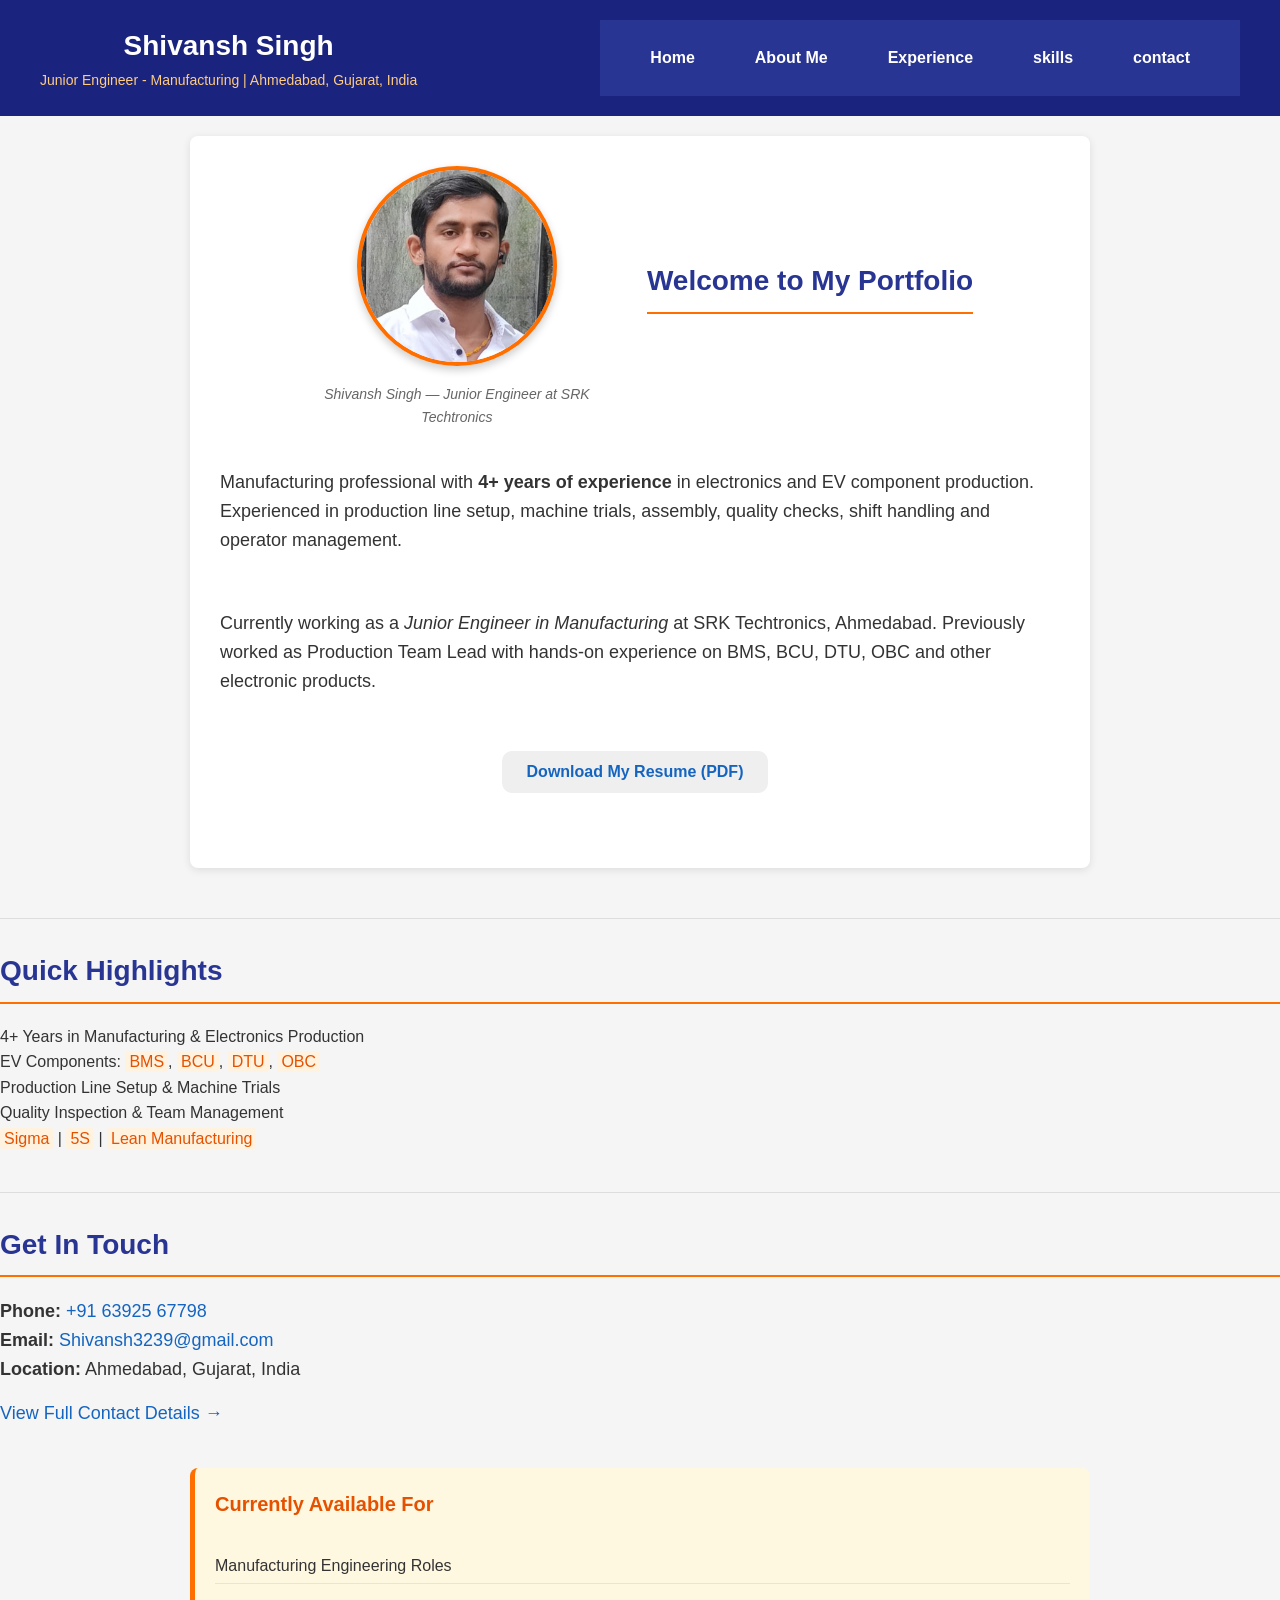
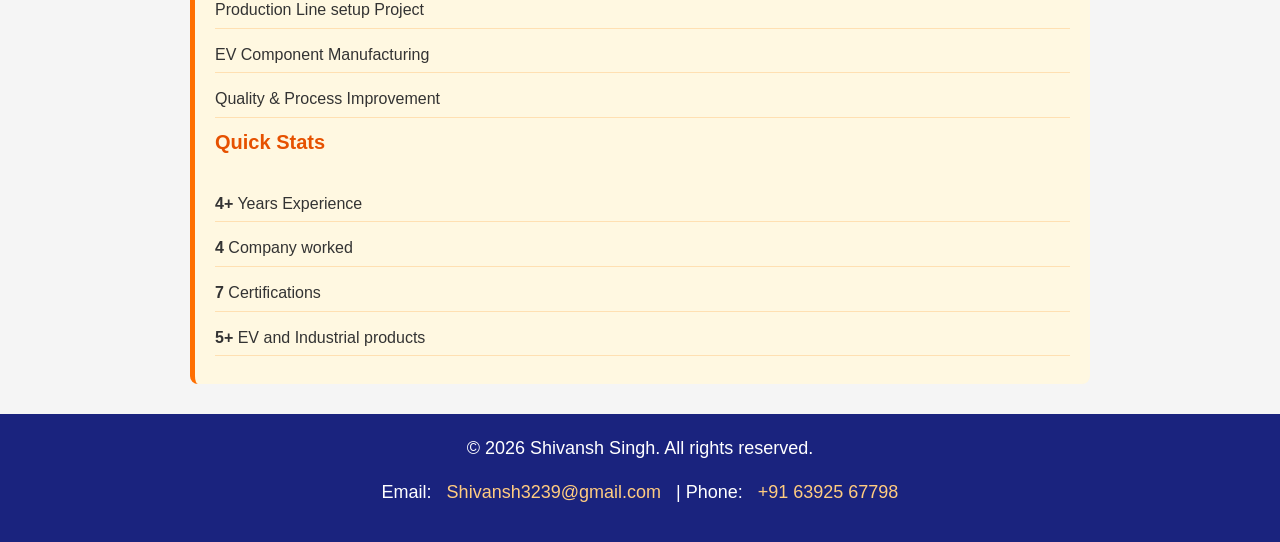
<file: index.html>
<!DOCTYPE html>
<html lang="en">
<head>
    <meta charset="UTF-8">
    <meta name="viewport" content="width=device-width, initial-scale=1.0">
    <meta name="description" content="Portfolio of Shivansh Singh - Junior Engineer in Manufacturing with 4+ years of experience in EV electronics, BMS, BCU, DTU, OBC production, based in Ahmedabad, Gujarat.">
    <meta name="keyword" content="Shivansh Singh, Manufacturing Engineer, EV Component, BMS, BCU, DTU, OBC, Ahmedabad, Six Sigma, 5S">
    <meta name="author" content="Shivansh Singh">
    <link href="https://fonts.googleapis.com/css2?family=Roboto:wght@400;700&display=swap" rel="stylesheet">
    <link rel="stylesheet" href="style.css">
    <title>Shivansh Singh | Manufacturing Junior Portfolio</title>
</head>
<body>

    <!-- ==================== HEADER ==================== -->
    <header>
        <div class="logo">
        <h1>Shivansh Singh</h1>
        <p>Junior Engineer - Manufacturing | Ahmedabad, Gujarat, India</p>
        </div>
   

    <!-- ==================== NAVIGATION ==================== -->
    <nav>
        <ul>
            <li><a href="index.html">Home</a></li>
			<li><a href="about.html">About Me</a></li>
			<li><a href="experience.html">Experience</a></li>
			<li><a href="skills.html">skills</a></li>
			<li><a href="contact.html">contact</a></li>
        </ul>
    </nav>
     </header>

    <!-- ==================== MAIN CONTENT ==================== -->
    
    <div class="layout-container">
    <main>
        
        <!-- ===== HERO SECTION ===== -->
        <section class="hero">
            <figure>
                <img src="Images/shivansh.jpg" alt="Shivansh Singh" width="100" height="100">
                <figcaption>Shivansh Singh — Junior Engineer at SRK Techtronics</figcaption>
                <div class="hero-text">
            </figure>
            
            <h2>Welcome to My Portfolio</h2>
            <p>
                Manufacturing professional with <strong>4+ years of experience</strong> in electronics 
                and EV component production. Experienced in production line setup, machine trials, 
                assembly, quality checks, shift handling and operator management.
            </p>
            <p>
                Currently working as a <em>Junior Engineer in Manufacturing</em> at SRK Techtronics, 
                Ahmedabad. Previously worked as Production Team Lead with hands-on experience on 
                BMS, BCU, DTU, OBC and other electronic products.
            </p>
            
            <p>
                <button><a href="Resume/Shivansh_Singh_Resume.pdf" download>Download My Resume (PDF)</a></button>
            </p>
            </div>
        </section>

        <hr>

        <!-- ===== QUICK HIGHLIGHTS ===== -->
        <section class="hero1">
            <h2>Quick Highlights</h2>
            <ul>
                <li><merk>4+ Years</merk> in Manufacturing & Electronics Production</li>
                <li>EV Components: <mark>BMS</mark>, <mark>BCU</mark>, <mark>DTU</mark>, <mark>OBC</mark></li>
                <li>Production Line Setup & Machine Trials</li>
                <li>Quality Inspection & Team Management</li>
                <li><mark> Sigma</mark> | <mark>5S</mark> | <mark>Lean Manufacturing</mark></li>
            </ul>
        </section>

        <hr>

        <!-- ===== CONTACT PREVIEW ===== -->
        <section>
            <h2>Get In Touch</h2>
            <p>
                <strong>Phone:</strong> <a href="tel:+916392567798">+91 63925 67798</a><br>
                <strong>Email:</strong> <a href="mailto:Shivansh3239@gmail.com">Shivansh3239@gmail.com</a><br>
                <strong>Location:</strong> Ahmedabad, Gujarat, India
            </p>
            <p>
                <a href="contact.html">View Full Contact Details →</a>
            </p>
        </section>

    </main>

    <!-----------Aside: Sidebar Content--------------->

    <aside>
        <h2>Currently Available For</h2>
            <ul>
                <li>Manufacturing Engineering Roles</li>
                <li>Production Line setup Project</li>
                <li>EV Component Manufacturing</li>
                <li>Quality & Process Improvement</li>
            </ul>

        <h2>Quick Stats</h2>

            <ul>
                <li><strong>4+</strong> Years Experience</li>
                <li><strong>4</strong> Company worked</li>
                <li><strong>7</strong> Certifications</li>
                <li><strong>5+</strong> EV and Industrial products</li>
            </ul>
    </aside>
</div>

    <!-- ==================== FOOTER ==================== -->
    <footer>
        <p>&copy; 2026 Shivansh Singh. All rights reserved.</p>
        <p>
            Email: <a href="mailto:Shivansh3239@gmail.com">Shivansh3239@gmail.com</a> | 
            Phone: <a href="tel:+916392567798">+91 63925 67798</a>
        </p>
    </footer>
    <script src="script.js"></script>
</body>
</html>
</file>
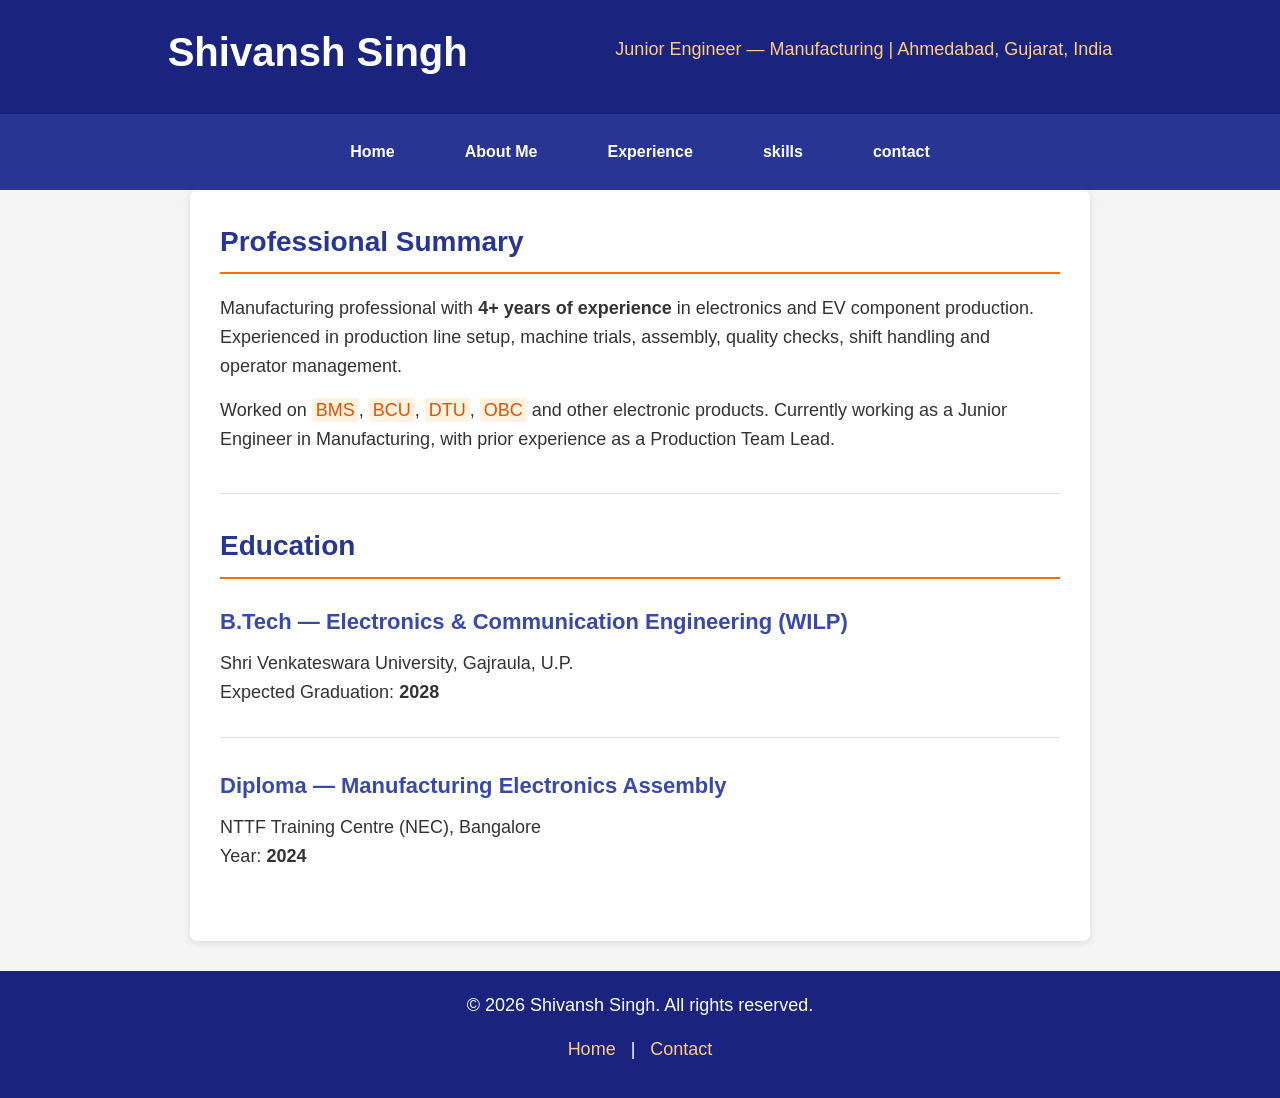
<file: about.html>
<!DOCTYPE html>
<html lang="en">
<head>
    <meta charset="UTF-8">
    <meta name="viewport" content="width=device-width, initial-scale=1.0">
    <meta name="description" content="About Shivansh Singh - Junior Engineer in Manufacturing. Education: B.Tech ECE, Diploma in Manufacturing Electronics Assembly. 4+ years experience.">
    <meta name="keywords" content="Shivansh Singh, About, B.Tech, NTTF, Manufacturing Electronics, Ahmedabad">
    <meta name="author" content="Shivansh Singh">
    <link rel="stylesheet" href="style.css">
    <title>About Me - Shivansh Singh</title>
</head>
<body>

    <header>
        <h1>Shivansh Singh</h1>
        <p>Junior Engineer — Manufacturing | Ahmedabad, Gujarat, India</p>
    </header>

    <nav>
        <ul>
            <li><a href="index.html">Home</a></li>
			<li><a href="about.html">About Me</a></li>
			<li><a href="experience.html">Experience</a></li>
			<li><a href="skills.html">skills</a></li>
			<li><a href="contact.html">contact</a></li>
        </ul>
    </nav>

    <main>
        <section>
            <h2>Professional Summary</h2>
            <p>
                Manufacturing professional with <strong>4+ years of experience</strong> in electronics and 
                EV component production. Experienced in production line setup, machine trials, 
                assembly, quality checks, shift handling and operator management.
            </p>
            <p>
                Worked on <mark>BMS</mark>, <mark>BCU</mark>, <mark>DTU</mark>, <mark>OBC</mark> and other electronic products. Currently working 
                as a Junior Engineer in Manufacturing, with prior experience as a Production Team Lead.
            </p>
        </section>

        <hr>

        <section>
            <h2>Education</h2>
            
            <h3>B.Tech — Electronics & Communication Engineering (WILP)</h3>
            <p>
                Shri Venkateswara University, Gajraula, U.P.<br>
                Expected Graduation: <strong><time datetime="2028">2028</time></strong>
            </p>

            <hr>

            <h3>Diploma — Manufacturing Electronics Assembly</h3>
            <p>
                NTTF Training Centre (NEC), Bangalore<br>
                Year: <strong><time datetime="2024">2024</time></strong>
            </p>
        </section>
    </main>

    <footer>
        <p>&copy; 2026 Shivansh Singh. All rights reserved.</p>
        <p>
            <a href="index.html">Home</a> | 
            <a href="contact.html">Contact</a>
        </p>
    </footer>

</body>
</html>
</file>
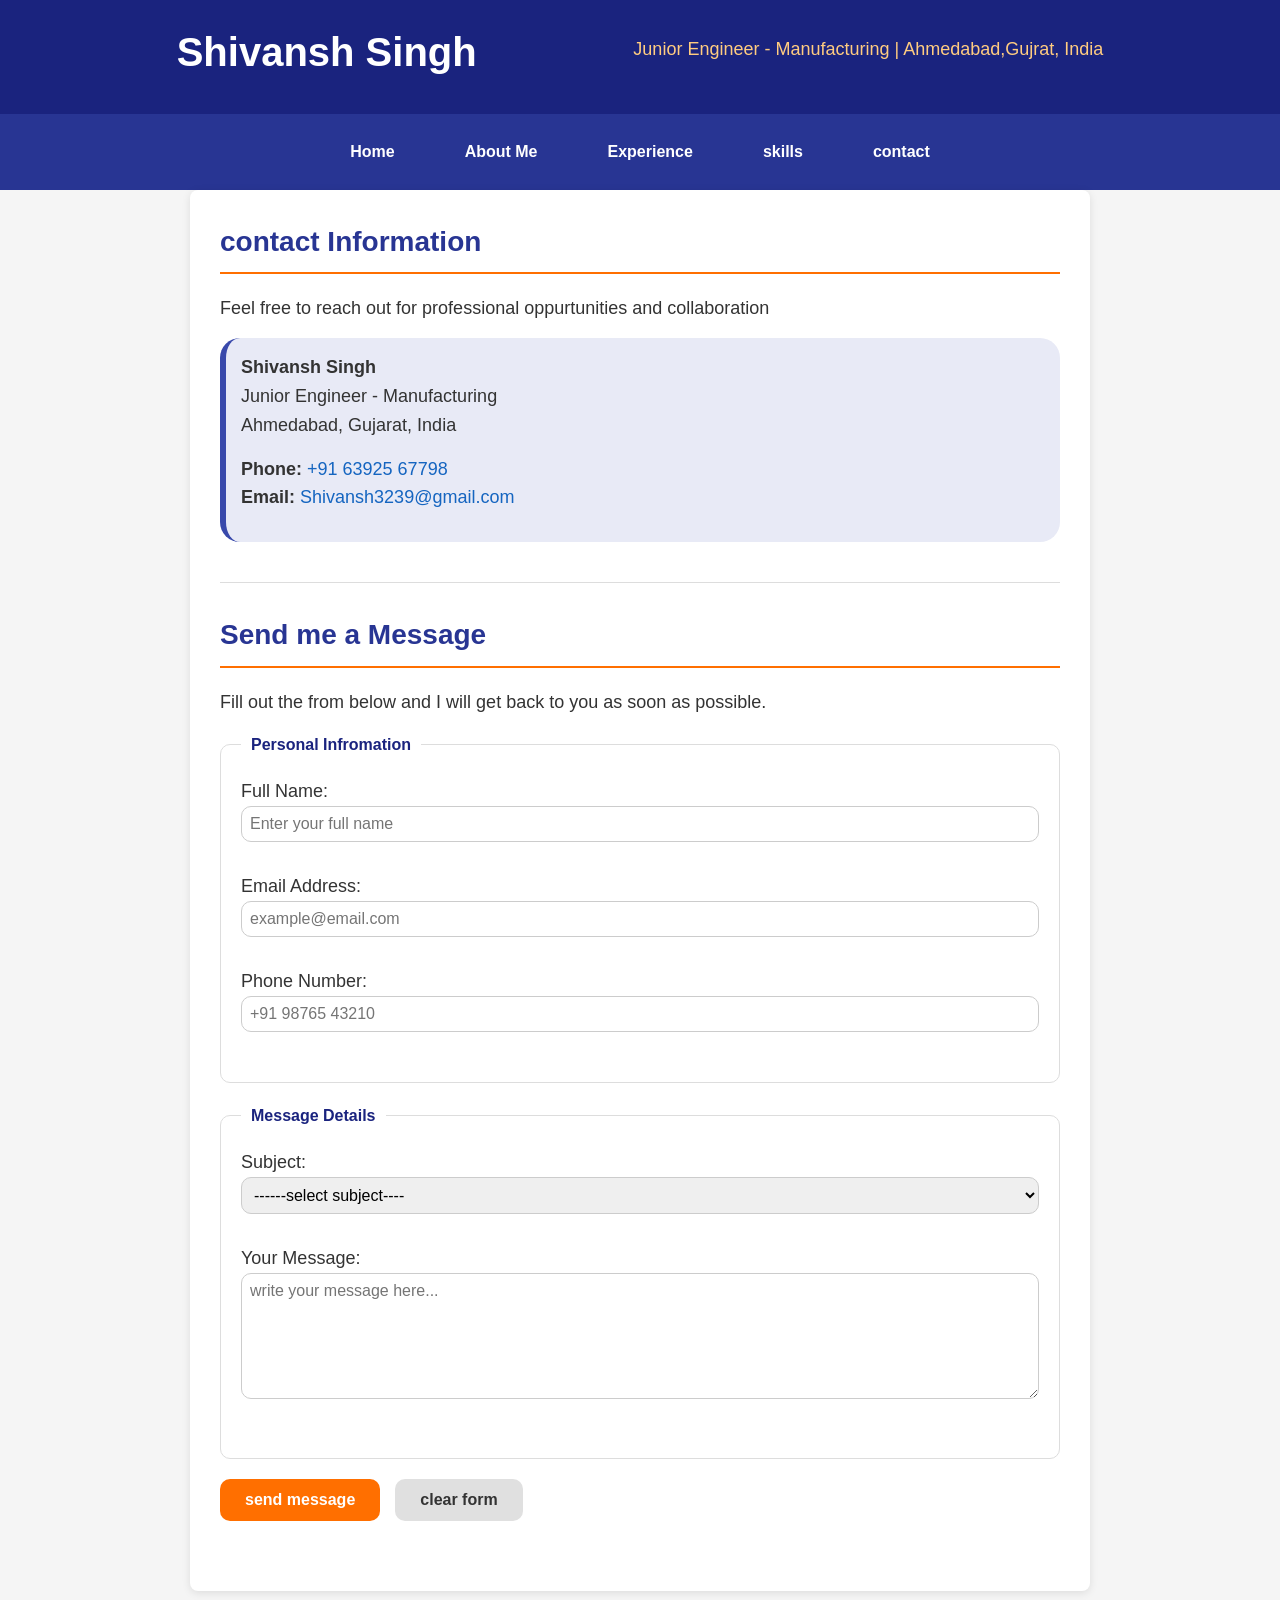
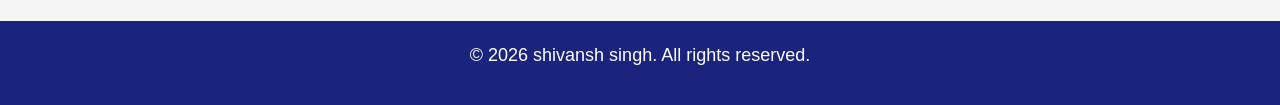
<file: contact.html>
<!DOCTYPE html>
<html lang="en">

<head>
	<meta charset="UTF-8">
	<meta name="viewport" content="width=device-width,initial-scale=1.0">
	<meta name="description"
		content="contact Shivansh Singh - Junior Engineer in Manufacturing based in Ahmedabad, Gujarat. Phone: +91 63925 67798, Email: Shivansh3239@gmail.com">
	<meta name="keyword"
		content="contact Shivansh Singh, Manufacturing Engineer Ahmedabad, EV Component, Hire Engineer">
	<meta name="author" content="Shivansh Singh">
	<link rel="stylesheet" href="style.css">
	<title>contact Me - shivansh singh</title>
</head>

<body>

	<header>
		<h1>Shivansh Singh</h1>
		<p>Junior Engineer - Manufacturing | Ahmedabad,Gujrat, India</p>
	</header>

	<nav>
		<ul>
			<li><a href="index.html">Home</a></li>
			<li><a href="about.html">About Me</a></li>
			<li><a href="experience.html">Experience</a></li>
			<li><a href="skills.html">skills</a></li>
			<li><a href="contact.html">contact</a></li>
		</ul>
	</nav>

	<main>

		<!------------CONTACT INFO (Existing)------------->
		<section>
			<h2>contact Information</h2>
			<p>Feel free to reach out for professional oppurtunities and collaboration</p>

			<address>
				<p>
					<strong>Shivansh Singh</strong><br>
					Junior Engineer - Manufacturing<br>
					Ahmedabad, Gujarat, India
				</p>
				<p>
					<strong>Phone:</strong>
					<a href="tel:+916392567798">+91 63925 67798</a><br>
					<strong>Email:</strong>
					<a href="mailto:Shivansh3239@gmail.com">Shivansh3239@gmail.com</a><br>
				</p>
			</address>
		</section>

		<hr>

		<!--------------------CONTACT FORM (New)--------------->
		<section>
			<h2>Send me a Message</h2>
			<p>Fill out the from below and I will get back to you as soon as possible.</p>

			<form action="#" method="POST">

				<!---- Personal Information Group---->
				<fieldset>
					<legend>Personal Infromation</legend>

					<p>
						<label for="fullname">Full Name:</label><br>
						<input type="text" id="fullname" name="fullname" placeholder="Enter your full name"
							minlength="3" maxlength="50" required>
					</p>

					<p>	
						<label for="email">Email Address: </label><br>
						<input type="email" id="email" name="email" placeholder="example@email.com" required>
						</p>

						<p>
							<label for="phone"> Phone Number:</label><br>
							<input type="tel" id="phone" name="phone" placeholder="+91 98765 43210" pattern="[0-9]{10}">
						</p>
				</fieldset>

				<!----Message Details Group---->
				<fieldset>
					<legend>Message Details</legend>

					<p>
						<label for="subject">Subject:
						</label><br>
						<select id="subject" name="subject" required>
							<option value="">------select subject----</option>
							<option value="job">job opportunity</option>
							<option value="collaboration">collaboration</option>
							<option value="consultation">Manufacturing Consultation</option>
							<option value="other">other</option>
						</select>
					</p>

					<p>
						<label for="message">Your Message:</label><br>
							<textarea id="message" name="message" rows="6" cols="40"
								placeholder="write your message here..." minlength="5" maxlenght="500"
								required></textarea>
					</p>
				</fieldset>

				<!-------Submit Buttons--------->
				<p>
					<button type="Submit">send message</button>
					<button type="reset">clear form</button>
				</p>

			</form>
		</section>
	</main>

	<footer>
		<p>&copy; 2026 shivansh singh. All rights reserved.</p>
	</footer>
</body>

</html>
</file>
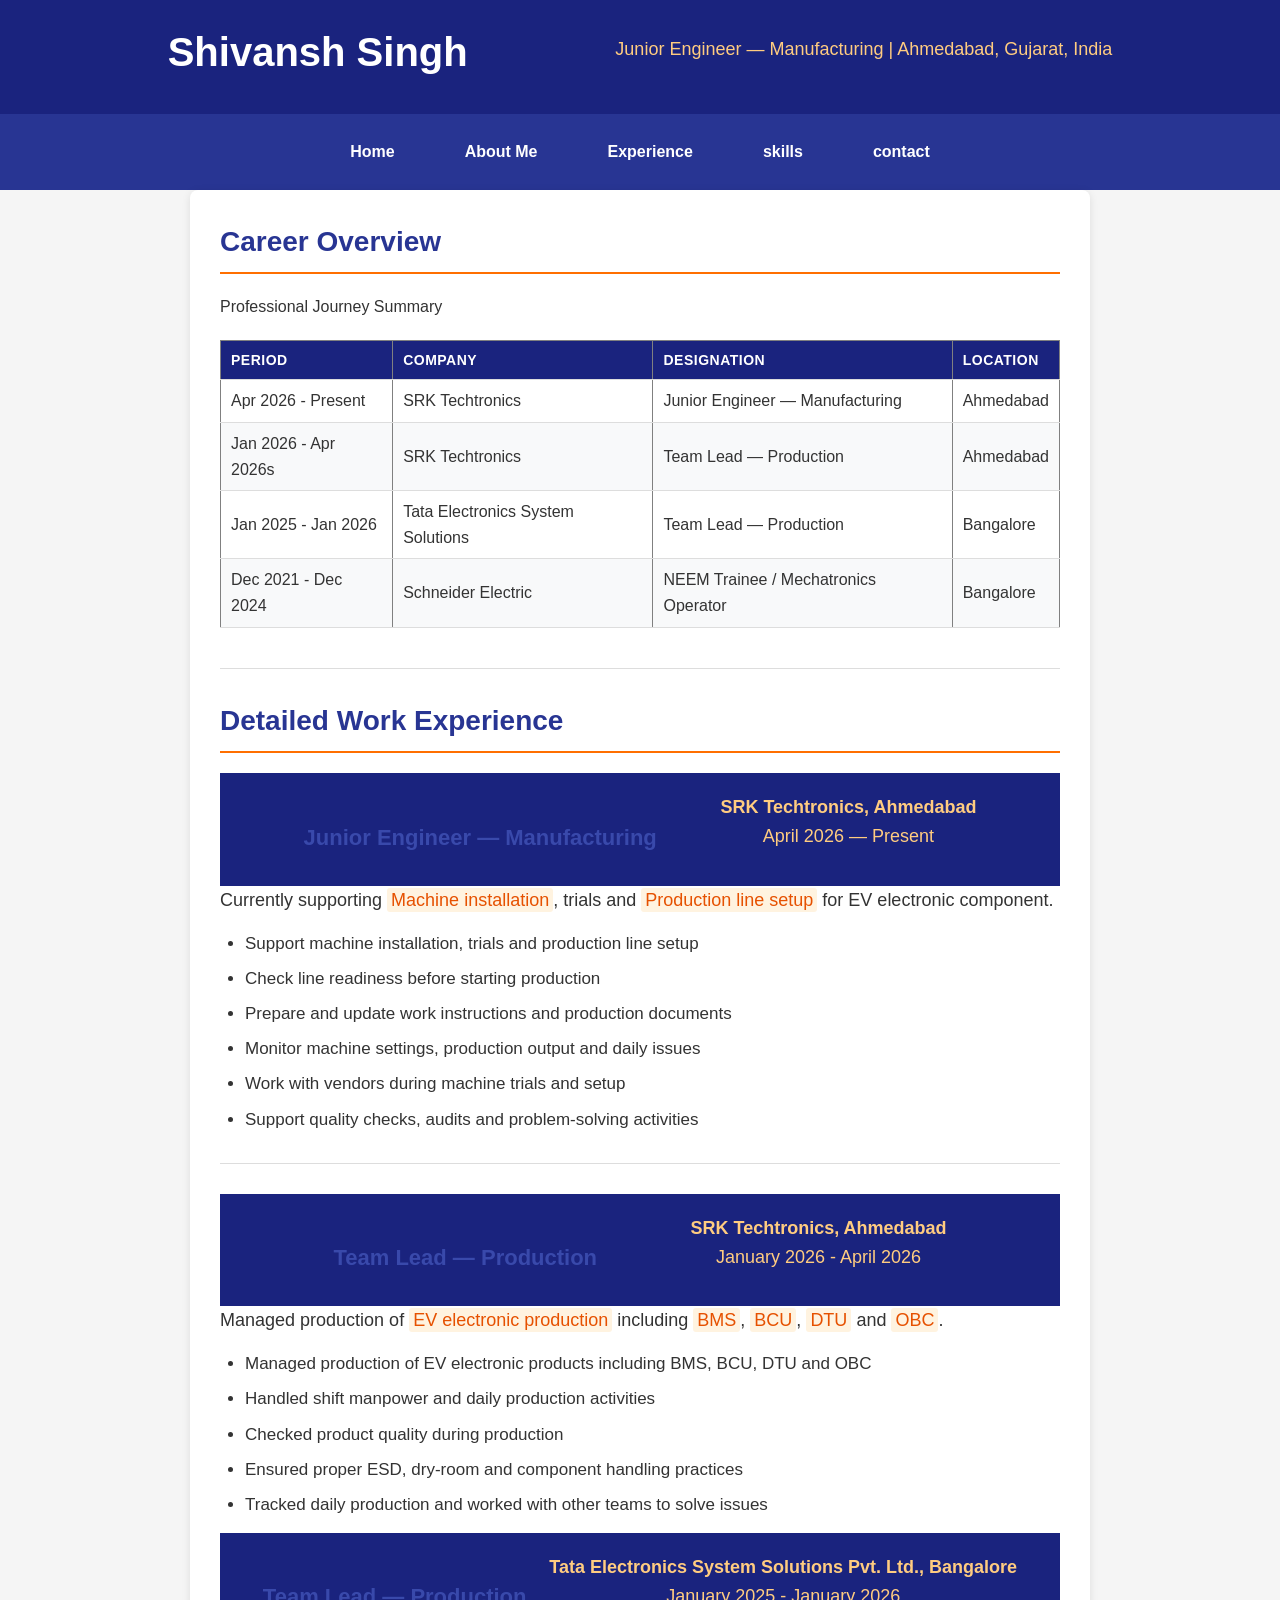
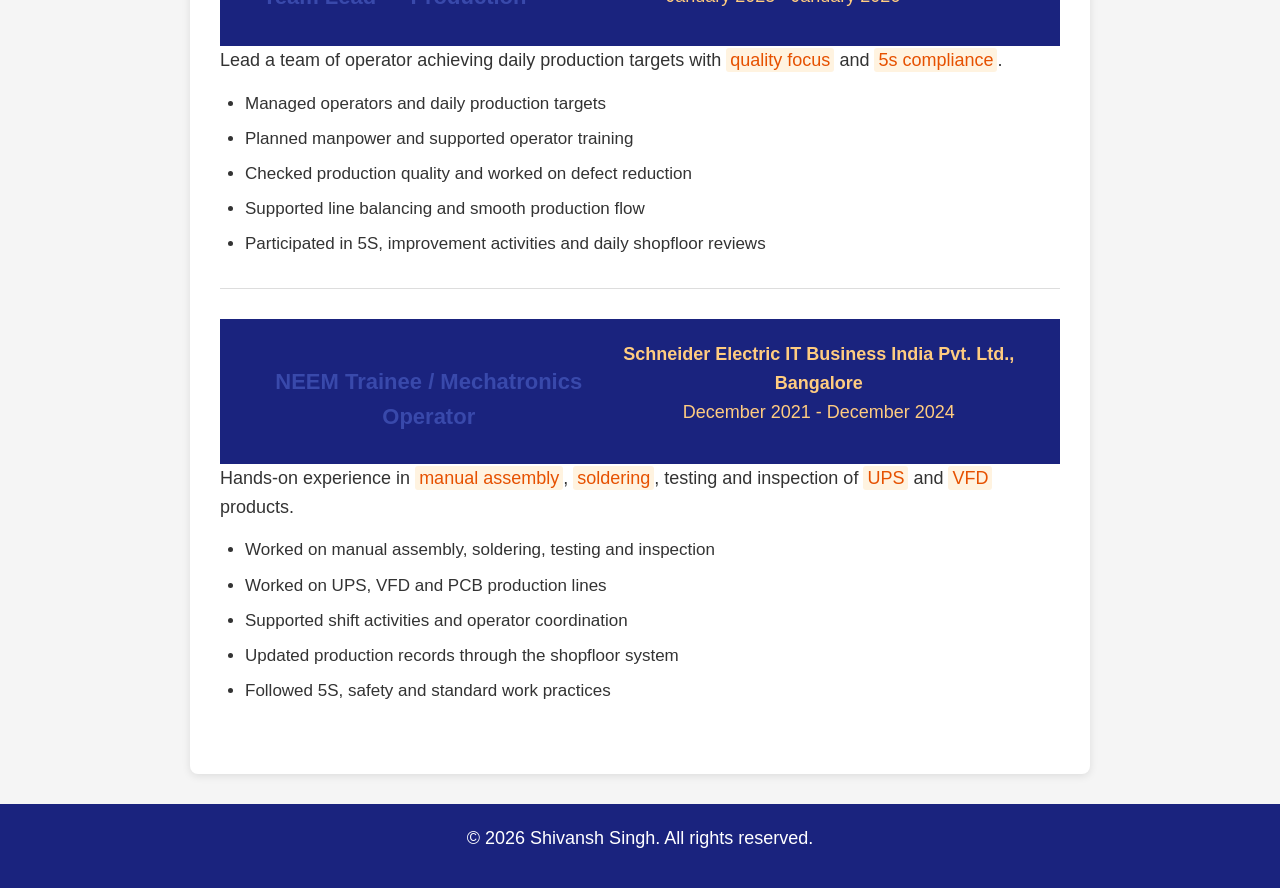
<file: experience.html>
<!DOCTYPE html>
<html lang="en">

<head>
    <meta charset="UTF-8">
    <meta name="viewport" content="width=device-width, initial-scale=1.0">
    <meta name="description"
        content="Shivansh Singh Work Experience - Junior Engineer in Manufacturing with 4+ years in EV electronic, BMS, BCu Production.">
    <meta name="keywords"
        content="Shivansh Singh, Manufacturing Engineer, EV component, BMS, BCU, DTU, OBC, Production Lead">
    <meta name="author" content="Shivansh Singh">
    <link rel="stylesheet" href="style.css">
    <title>Work Experience - Shivansh Singh</title>
</head>

<body>

    <header>
        <h1>Shivansh Singh</h1>
        <p>Junior Engineer — Manufacturing | Ahmedabad, Gujarat, India</p>
    </header>

    <nav>
        <ul>
            <li><a href="index.html">Home</a></li>
			<li><a href="about.html">About Me</a></li>
			<li><a href="experience.html">Experience</a></li>
			<li><a href="skills.html">skills</a></li>
			<li><a href="contact.html">contact</a></li>
        </ul>
    </nav>

    <main>

        <!-- =====CAREER OVERVIEW TABLE===== -->
        <section>
            <h2>Career Overview</h2>

            <table border="1"
                <caption>Professional Journey Summary</caption>

                <thead>
                    <tr>
                        <th scope="col">Period</th>
                        <th scope="col">Company</th>
                        <th scope="col">Designation</th>
                        <th scope="col">Location</th>
                    </tr>
                </thead>

                <tbody>
                    <tr>
                        <td><time datetime="2026-04">Apr 2026</time> - Present</td>
                        <td>SRK Techtronics</td>
                        <td>Junior Engineer — Manufacturing</td>
                        <td>Ahmedabad</td>
                    </tr>
                    <tr>
                        <td><time datetime="2026-01">Jan 2026</time> - <time datetime="2026-04">Apr 2026</time>s</td>
                        <td>SRK Techtronics</td>
                        <td>Team Lead — Production</td>
                        <td>Ahmedabad</td>
                    </tr>
                    <tr>
                        <td><time datetime="2025-01">Jan 2025</time> - <time datetime="2026-01">Jan 2026</time></td>
                        <td>Tata Electronics System Solutions</td>
                        <td>Team Lead — Production</td>
                        <td>Bangalore</td>
                    </tr>
                    <tr>
                        <td><time datetime="2021-12">Dec 2021</time> - <time datetime="2024-12">Dec 2024</time></td>
                        <td>Schneider Electric</td>
                        <td>NEEM Trainee / Mechatronics Operator</td>
                        <td>Bangalore</td>
                    </tr>
                </tbody>

            </table>
        </section>

        <hr>

        <!-- ===== DETAILED EXPERIENCE ===== -->
        <section>
            <h2>Detailed Work Experience</h2>
            <!------Job1 -->
            <article>
                <header>
                    <h3>Junior Engineer — Manufacturing</h3>
                    <p>
                        <strong>SRK Techtronics, Ahmedabad</strong><br>
                        <time datetime="2026-04">April 2026</time> — Present
                    </p>
                </header>
                <p>
                    Currently supporting <mark> Machine installation</mark>, trials and <mark>Production line
                        setup</mark> for EV electronic component.
                </p>
                <ul>
                    <li>Support machine installation, trials and production line setup</li>
                    <li>Check line readiness before starting production</li>
                    <li>Prepare and update work instructions and production documents</li>
                    <li>Monitor machine settings, production output and daily issues</li>
                    <li>Work with vendors during machine trials and setup</li>
                    <li>Support quality checks, audits and problem-solving activities</li>
                </ul>
            </article>

            <hr>
            <!--------------Job 2------------------->
            <article>
                <header>

                    <h3>Team Lead — Production</h3>
                    <p>
                        <strong>SRK Techtronics, Ahmedabad</strong><br>
                        <time datetime="2026-01">January 2026</time> - <time datetime="2026-04">April 2026</time>
                    </p>
                </header>
                <p>
                    Managed production of <mark>EV electronic production</mark> including <mark>BMS</mark>,
                    <mark>BCU</mark>, <mark>DTU</mark> and <mark>OBC</mark>.
                </p>

                <ul>
                    <li>Managed production of EV electronic products including BMS, BCU, DTU and OBC</li>
                    <li>Handled shift manpower and daily production activities</li>
                    <li>Checked product quality during production</li>
                    <li>Ensured proper ESD, dry-room and component handling practices</li>
                    <li>Tracked daily production and worked with other teams to solve issues</li>
                </ul>
            </article <hr>

            <!-------------Job 3-------------------->
            <article>
                <header>
                    <h3>Team Lead — Production</h3>
                    <p>
                        <strong>Tata Electronics System Solutions Pvt. Ltd., Bangalore</strong><br>
                        <time datetime="2025-01">January 2025</time> - <time datetime="2026-01">January 2026</time>
                    </p>
                </header>

                <p>
                    Lead a team of operator achieving daily production targets with <mark>quality focus</mark> and
                    <mark>5s compliance</mark>.
                </p>


                <ul>
                    <li>Managed operators and daily production targets</li>
                    <li>Planned manpower and supported operator training</li>
                    <li>Checked production quality and worked on defect reduction</li>
                    <li>Supported line balancing and smooth production flow</li>
                    <li>Participated in 5S, improvement activities and daily shopfloor reviews</li>
                </ul>
            </article>

            <hr>

            <!--------------Job 4------------------->
            <article>
                <header>

                    <h3>NEEM Trainee / Mechatronics Operator</h3>
                    <p>
                        <strong>Schneider Electric IT Business India Pvt. Ltd., Bangalore</strong><br>
                        <time datetime="2021-12">December 2021</time> - <time datetime="2024-12">December 2024</time>
                    </p>
                </header>

                <p>
                    Hands-on experience in <mark>manual assembly</mark>, <mark>soldering</mark>, testing and inspection of <mark>UPS</mark> and <mark>VFD</mark> products.
                </p>


                    <ul>
                        <li>Worked on manual assembly, soldering, testing and inspection</li>
                        <li>Worked on UPS, VFD and PCB production lines</li>
                        <li>Supported shift activities and operator coordination</li>
                        <li>Updated production records through the shopfloor system</li>
                        <li>Followed 5S, safety and standard work practices</li>
                    </ul>
            </article>
        </section>

    </main>

    <footer>
        <p>&copy; 2026 Shivansh Singh. All rights reserved.</p>
    </footer>

</body>

</html>
</file>
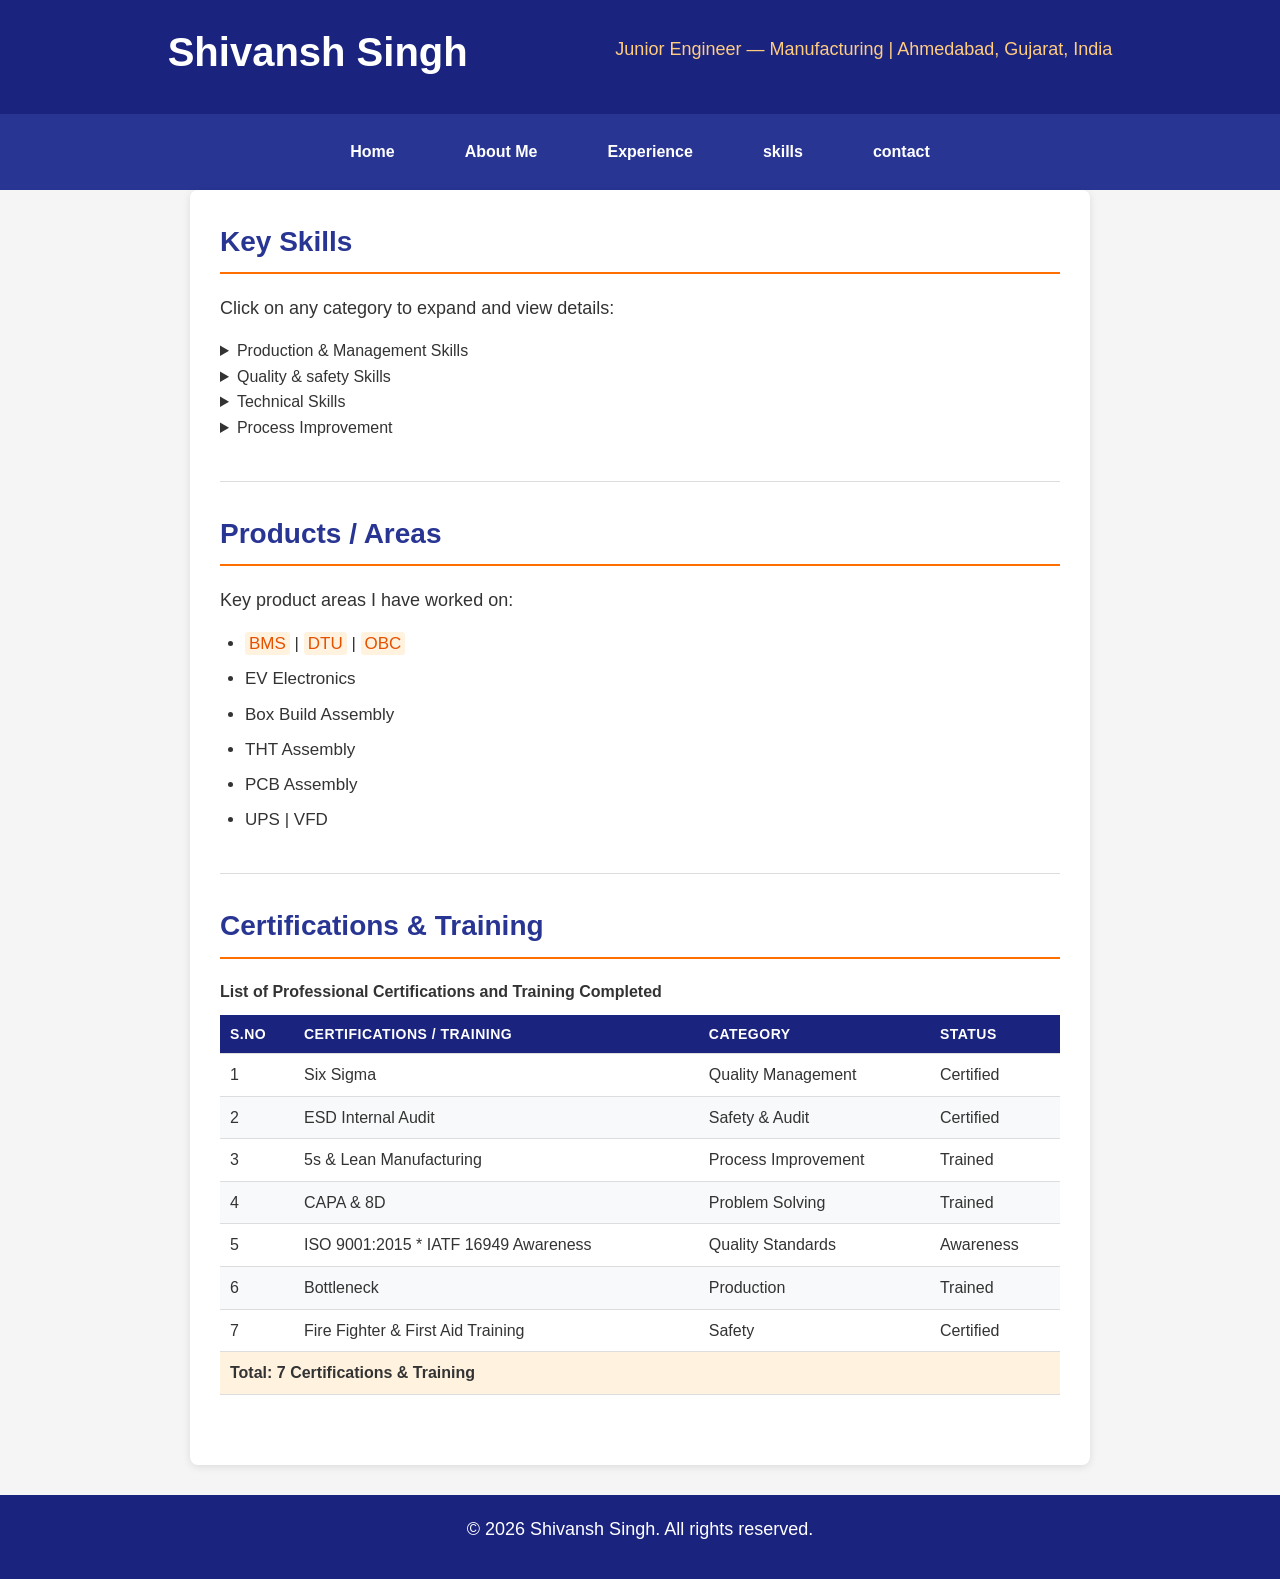
<file: skills.html>
<!DOCTYPE html>
<html lang="en">

<head>
    <meta charset="UTF-8">
    <meta name="viewport" content="width=device-width, initial-scale=1.0">
    <meta name="description"
        content="Shivansh Singh - Management, EV Component, Six Sigma, 5s, Lean Manufacturing, Quality Inspection.">
    <meta name="keyword" content="Shivansh Singh, Skills, Six Sigma, 5s, Lean Manufacturing, BMS, BCU, Production">
    <meta name="author" content="Shivansh Singh">
    <link rel="stylesheet" href="style.css">
    <title>Skills & Certifications - Shivansh Singh</title>
</head>

<body>

    <header>
        <h1>Shivansh Singh</h1>
        <p>Junior Engineer — Manufacturing | Ahmedabad, Gujarat, India</p>
    </header>

    <nav>
        <ul>
            <li><a href="index.html">Home</a></li>
            <li><a href="about.html">About Me</a></li>
            <li><a href="experience.html">Experience</a></li>
            <li><a href="skills.html">skills</a></li>
            <li><a href="contact.html">contact</a></li>
        </ul>
    </nav>

    <main>

        <!-------------Key Skills with Accordion---------------->
        <section class="skills-grid">
            <article class="skills-card">
                <h2>Key Skills</h2>
                <p>Click on any category to expand and view details:</p>

                <details>
                    <summary>Production & Management Skills</summary>
                    <ul>
                        <li>Production & Shopfloor Management</li>
                        <li>Team & Manpower Handling</li>
                        <li>Production Line Setup</li>
                        <li>Machine Installation & Trials</li>
                        <li>Operator Training</li>
                        <li>Production Reporting</li>
                    </ul>
            </article>
            </details>
            <article class="skills-card">
                <details>

                    <summary>Quality & safety Skills</summary>
                    <ul>
                        <li>Quality Inspection</li>
                        <li>Problem Solving</li>
                        <li>ESD & safety Pratices</li>
                        <li>Work Instruction & check Sheet</li>
                    </ul>
                </details>
            </article>


            <article class="skills-card">
                <details>
                    <summary>Technical Skills</summary>
                    <ul>
                        <li>Electronics Assembly</li>
                        <li>EV Component Manufacturing</li>
                        <li>Box Build Assembly</li>
                        <li>THT Assembly</li>
                        <li>PCB Assembly</li>
                    </ul>
                </details>
            </article>

            <article class="skills-card">
                <details>
                    <summary>Process Improvement</summary>
                    <ul>
                        <li>5s & Kaizen</li>
                        <li>Six Sigma</li>
                        <li>Lean Manufacturing</li>
                        <li>CAPA & 8D</li>
                        <li>Bottleneck Management</li>
                    </ul>
                </details>
            </article>

        </section>

        <hr>


        <!--------------Products / Areas---------------------->

        <section class="skills-grid">
            <article class="skills-card">
                <h2>Products / Areas</h2>
                <p>Key product areas I have worked on:</p>
                <ul>
                    <li><mark>BMS</mark> | <mark>DTU</mark> | <mark>OBC</mark></li>
                    <li>EV Electronics</li>
                    <li>Box Build Assembly</li>
                    <li>THT Assembly</li>
                    <li>PCB Assembly</li>
                    <li>UPS | VFD</li>
                </ul>
            </article>
        </section>

        <hr>

        <!----------------Certification Table---------------->

        <section>
            <h2>Certifications & Training</h2>

            <table>
                <caption>List of Professional Certifications and Training Completed</caption>

                <thead>
                    <tr>
                        <th scope="col">S.No</th>
                        <th scope="col">Certifications / Training</th>
                        <th scope="col">category</th>
                        <th scope="col">Status</th>
                    </tr>
                </thead>

                <tbody>
                    <tr>
                        <td>1</td>
                        <td>Six Sigma</td>
                        <td>Quality Management</td>
                        <td>Certified</td>
                    </tr>

                    <tr>
                        <td>2</td>
                        <td>ESD Internal Audit</td>
                        <td>Safety & Audit</td>
                        <td>Certified</td>
                    </tr>

                    <tr>
                        <td>3</td>
                        <td>5s & Lean Manufacturing</td>
                        <td>Process Improvement</td>
                        <td>Trained</td>
                    </tr>

                    <tr>
                        <td>4</td>
                        <td>CAPA & 8D</td>
                        <td>Problem Solving</td>
                        <td>Trained</td>
                    </tr>

                    <tr>
                        <td>5</td>
                        <td>ISO 9001:2015 * IATF 16949 Awareness</td>
                        <td>Quality Standards</td>
                        <td>Awareness</td>
                    </tr>

                    <tr>
                        <td>6</td>
                        <td>Bottleneck</td>
                        <td>Production</td>
                        <td>Trained</td>
                    </tr>

                    <tr>
                        <td>7</td>
                        <td>Fire Fighter & First Aid Training</td>
                        <td>Safety</td>
                        <td>Certified</td>
                    </tr>
                </tbody>

                <tfoot>
                    <tr>
                        <td colspan="4"><strong>Total: 7 Certifications & Training</strong></td>
                    </tr>
                </tfoot>

            </table>
        </section>
    </main>

    <footer>
        <p>&copy; 2026 Shivansh Singh. All rights reserved.</p>
    </footer>

</body>

</html>
</file>
<file: style.css>
/*-------------------Shivansh Singh Portfolio - Sylesheet-----------*/

/*-------------Step 1: CSS Reset (har developer yeh lagata hai)---------*/

* {
    margin: 0;
    padding: 0;
    box-sizing: border-box;
}

/*----------Smooth Scrolling---------------*/
html {
    scroll-behavior: smooth;
}
/*---------------Step 2: Body - Poore page ka base------------*/

body {
    background-color: #f5f5f5;
    color: #333333;
    font-family: 'open sans', Arial, Helvetica, sans-serif;
    font-size: 16px; 
    line-height: 1.6;
}

/*--------------Step 3: Header (Navy blue box)------------*/

header {
    background-color: #1a237e;       /*--------Rang----------*/
    color: white;                    /*----------Text ka rang-----------*/
    padding: 30px 20px;                /*---------Andar ka gap (upar-neeche 30, daayein-baayen 20)------*/
}

header h1 {
    color: white;               /*--------Header ke andar h1 white hoga-----*/
    font-size: 40px;
    margin-bottom: 10px;          /*-------Naam ke neeche gap-------*/
}

header p {
    color: #ffcc80;         /*--------halka orange--------*/
    font-size: 18px;
}

/*---------Style 4: Navigation (Dark blue box)----------*/


nav {
    background-color: #283593;          /*------Thoda halka blue-----*/
    padding: 15px 20px;                    /*------Andar ka Gap-------*/
    text-align: center;                    /*------Center mein-------*/
    margin-bottom: 0;                      /*-------Neeche se koi gap nahi----*/
}

/*--------------Step 5: Main Content (White Box)----------*/
main{
    max-width: 900px;           /*--------900px se Jyada wide nhi----------*/
    margin: 0 auto;             /*--------Centre me lao----------*/
    padding: 20px;              /*--------Andar ka gap-----------*/
    background-color: white;  /*--------white background------*/
}

/*---------------Step 6: Sections-------------*/
section {
    margin-bottom: 30px;        /*---------Har section ke neeche 30px gap------*/
}

/*--------------Step 7: ----------------*/
h2 {
    color: #283593;
    font-size: 28px;
    font-weight: 700;
    border-bottom: 2px solid #ff6f00;       /*------Neeche orange line----*/
    padding-bottom: 10px;       /*--------Line se text ka gap-------*/
    margin-bottom: 20px;        /*--------Heading ke neeche gap-----*/
}

h3 {
    color: #3949ab;
    font-size: 22px;
    margin-top: 25px;
    margin-bottom: 10px;
}

/*----------Step 8: Paragraph & Links----------*/

p {
    font-size: 18px;
    margin-bottom: 15px; 
}
a {
    color: #1565c0;
    text-decoration: none;
}

a:hover {
    color: #ff6f00;
    text-decoration: underline;
}

/*-----------Step 9: Footer (Navy blue Box-------*/
footer {
    background-color: #1a237e;
    color: white;
    text-align: center;
    padding: 20px;              /*--------Andar ka gap---------*/
    margin-top:  30px;          /*--------Upar se gap-----*/
}

footer a {
    color: #ffcc80;
}
footer a:hover {
    color: white;
}

/*---------Step 10: Mark (Highlight)--------*/
mark {
    background-color: #fff3e0;
    color: #e65100;
    padding: 2px 4px;
    border-radius: 3px;
}

/*---------Step 11: Address Box----------*/
address {
    font-style: normal;
    background-color: #e8eaf6;
    padding: 15px;          /*--------Andar ka gap-------*/
    border-left: 4px solid #3949ab;                 /*-------Baayein se blue line--------*/
    border-radius: 25px;        /*------Corner roound---------*/
    border-bottom: 20px;          /*-------Neeche se gao--------*/
}

/*------------Step 12: Horizontal Rule-----------*/
hr {
    border: none;               /*------------Default border hatoo--------*/
    border-top: 1px solid #ddd;     /*-------Sirf upar ki line---------*/
    margin: 30px;               /*----------Upar-neeche gap-------*/
}

/*-----------Chapter 4------------*/


/*-------------Step 1: CSS Reset--------------*/
* {
    margin: 0;
    padding: 0;
    box-sizing: border-box;
}

/*--------------Step 2: Body---------------*/
body {
    background-color: #f5f5f5;
    color: #333333;
    font-family: 'open sans', Arial, Helvetica, sans-serif;
    font-size: 16px;
    line-height: 1.6;
}

/*------------Step 3: Header------------*/
header {
    background-color: #1a237e;
    color: white;
    padding: 30px 20px;
    text-align: center;
}

/*-------------Step 4:------------*/
nav {
    background-color: #283593;
    padding: 15px 20px;
    text-align: center;
}
nav ul {
    list-style: none;
    margin: 0;
    padding: 0;
}
nav ul li {
    display: inline-block;
    margin: 0 20px;
}
nav ul li a {
    color: white;
    font-weight: bold;
    padding: 5px 8px;
    display: inline-block; 
    border-radius: 4px;
    transition: background-color 0.3s;
}
nav ul li a:hover {
    background-color: #ff6f00;
    color: white;
    text-decoration: none;
}

/*-----------Step 5: Main content-----------*/
main {
    max-width: 900px;
    margin: 0 auto;
    padding: 30px;
    background-color: white;
    min-height: 500px;
}
/*-----------Step 6:-------------*/
section {
    margin-bottom: 40px;
}
/*----------Step 7:----------*/
h2 {
    color: #283593;
    font-size: 28px;
    font-weight: 700;
    border-bottom: 2.5px solid #ff6f00;
    padding-bottom: 8px;
    margin-bottom: 20px;
}

h3 {
    color: #3949ab;
    font-size: 22px;
    margin-top: 25px;
    margin-bottom: 10px;
}

/*-------------Step 8: Paragraphs & Links---------*/
p {
    font-size: 18px;
    margin-bottom: 15px;
}

a {
    color: #1565c0;
    text-decoration: none;
}

a:hover {
    color: #ff6f00;
    text-decoration: underline;
}

/*------------Step 9: Lists (Skills, Highlights)---------*/
main ul {
    list-style-type: disc;
    padding-left: 25px;
    margin-bottom: 15px;
}

main ul li {
    margin-bottom: 8px;
    font-size: 17px;
}

/*-----------Step 10: Images & figure----------*/
img {
    max-width: 100%;
    height: auto;
}

figure {
    text-align: center;
    margin: 30px 0;
}

figure img {
    border-radius: 50%;
    width: 200px;
    height: 200px;
    object-fit: cover;
    border: 4px solid #ffcc80;
    box-shadow: 0 4px 8px rgba(0, 0, 0, 0.5);
}

figcaption {
    color: #666;
    font-size: 14px;
    margin-top: 10px;
    font-style: italic;
}

/*---------------Step 11: Tables (Certification)------------*/
table {
    width: 100%;
    border-collapse: collapse;
    margin: 20px 0;
    font-size: 16px;
}

caption {
    font-weight: bold;
    margin-bottom: 10px;
    text-align: left;
    color: #333;
}

thead {
    background-color: #1a237e;
    color: white;
}

th, td {
    padding: 8px 10px;
    text-align: left;
    border-bottom: 1px solid #ddd;
}

th {
    font-weight: 700;
    text-transform: uppercase;
    font-size: 14px;
    letter-spacing: 0.5px;
}

tbody tr:nth-child(even) {
    background-color: #f8f9fa;
}

tbody tr:hover {
    background-color: #e3f2fd;
}
tfoot {
    background-color: #fff3e0;
    font-weight: bold;
}

/*--------------Step 12: forms (Contact page)-----------*/
input[type="text"],
input[type="email"],
input[type="tel"],
textarea,
select {
    width: 100%;
    padding: 8px;
    margin-bottom: 15px;
    border: 1px solid #ccc;
    border-radius: 10px;
    font-size: 16px;
    font-family: inherit;
}

input:focus,
textarea:focus,
select:focus {
    border-color: #1565c0;
    outline: none;
    box-shadow: 0 0 0 3px rgba(21, 101, 192, 0.2);
}

textarea {
    resize: vertical;
    min-height: 120px;
}
fieldset {
    border: 1px solid #ddd;
    padding: 20px;
    margin-bottom: 20px;
    border-radius: 10px;
}

legend {
    font-weight: bold;
    color: #1a237e;
    padding: 0 10px;
}
/*-----------Step 13: Buttons--------*/
button {
    padding: 12px 25px;
    font-size: 16px;
    font-weight: bold;
    border: none;
    border-radius: 10px;
    cursor: pointer;
    margin-right: 10px;
    transition: background-color 0.3s;
}

button[type="submit"] {
background-color: #ff6f00;
color: white;
}

button[type="submit"]:hover {
background-color: #e65100;
}
button[type="reset"] {
background-color: #e0e0e0;
color: #333;
}

button[type="reset"]:hover {
    background-color: #bdbdbd;
}

/*-----------Step 14: Address---------------*/
address {
    font-style: normal;
    background-color: #e8eaf6;
    padding: 15px;
    border-left: 6px solid #3949ab;
    border-radius: 20px;
    margin-bottom: 20px;
}

/*------------Step 15: Mark & HR---------------*/
mark {
    background-color: #fff3e0;
    color: #e65100;
    padding: 2px 4px;
    border-radius: 3px;
}

hr {
    border: none;
    border-top: 1px solid #ddd;
    margin: 30px 0;
}

/*-----------Step 16: footer---------------*/
footer {
    background-color: #1a237e;
    color: white;
    text-align: center;
    padding: 20px;
    margin-top: 30px;
}

footer a {
    color: #ffcc80;
}

footer a:hover {
    color: white
}

/*----------Step 17: Aside (Sidebar)------------*/
aside {
    max-width: 900px;
    margin: 20px auto;
    padding: 30px;
    background-color: #fff8e1;
    border-left: 4px solid #ff6f00;
    border-radius: 4px;
}

aside h2 {
    font-size: 20px;
    border-bottom: none;
    color: #e65100;
}

aside ul {
    list-style: none;
    padding: 0;
}

aside ul li {
    margin-bottom: 8px;
    padding: 5px 0;
    border-bottom: 1px solid #ffe0b2;
}
/*-----------Mobile Responsive Style------------*/

@media screen and (max-width: 768px) {

    /*--------Header text chhota----------*/
    header   {
        padding: 20px 15px;
    }

    header h1 {
        font-size: 28px;
    }
    header p {
        font-size: 16px;
    }

    /*-------------Navigation vertical-------------*/
    nav  {
        padding: 10px;
    }

    nav ul li {
        margin: 5px 0;
    }

    nav ul li a {
        padding: 10px;
    }

    /*------------Main Content adjust-----------*/
    main {
        padding: 15px;
        margin: 10px;
        max-width: 100%;
    }

    h2 {
        font-size: 24px;    
    }
    h3 {
        font-size: 20px;
    }
    p {
        font-size: 16px;
    }

    /*------------------Table font Chhota----------*/
    table {
        font-size: 14px;
    }
    th, td {
        padding: 8px 10px;
    }

    /*----------form fields-----------*/
    input, textarea, select {
        font-size: 16px;  /*--------iphone zoom fix----------*/
    }

    /*--------------button full width------------*/
    button {
        width: 100%;
        margin-bottom: 10px;
        margin-right: 0;
    }

    /*---------Aside adjust--------------*/
    aside {
        margin: 10px;
        padding: 15px;
    }

    /*----------Photo size--------------*/
    figure img {
        width: 150px;
        height: 150px;
    }
}

/*----------Print Style-----------*/

@media print {

    nav, footer, aside, form {
        display: none;
    }

    main {
        max-width: 100%;
        margin: 0;
        padding: 0;
    }

    body {
        background-color: white;
        color: black;
        font-size: 12pt;
    }

    a::after {
        content: " (" attr(href) ")";
        font-size: 10pt;
        color: #666;
    }

    h2 {
        border-bottom: 1px solid #000;
    }
}

/*-----------Flex CSS------------------*/

nav ul {
    list-style: none;
    display: flex;
    justify-content: center;
    align-items: center;
    gap: 10px;
    padding: 0;
    margin: 0;
}

nav ul li a {
    /*----------------Ab display: inline block ki zaroorat nahi*/
    padding: 10px 10px;
    color: white;
    font-weight: bold;
    border-radius: 4px;
    transition: background-color 0.3s;
}

.hero {
    display: flex;
    align-items: center;
    justify-content: center;
    gap: 40px;

    flex-wrap: wrap;
}
.hero figure {
    margin: 0;
}

.hero-text {
    max-width: 500px;
}

footer p {
    display: flex;
    justify-content: center;
    align-items: center;
    gap: 15px;
    flex-wrap: wrap;
}

/*-----------wrapper-parent contailner---------------*/

.layout-container {
    display: flex;
    gap: 30px;
    max-width: 1200px;
    margin: 0 auto;
    padding: 20px;
    align-items: flex-start;    /*-------------Dono box upper se align--------------*/
}

/*-------------main content - 75% space-----------*/
main {
    flex: 3;
    background-color: white;
    padding: 30px;
    border-radius: 8px;
    box-shadow: 0 2px 8px rgba(0, 0, 0, 0.1);
}

/*---------sidebar - 25% space-------------*/

aside {
    flex: 1;
    background-color: #fff8e1;
    padding: 20px;
    border-radius: 8px;
    border-left: 5px solid #ff6f00;
    height: fit-content;        /*----------Apni height se stretch na ho---------------*/
    min-width: 250px;           /*----------Bahut chhota na ho------------*/
}

/*----------------Hero Section - Photo + text-------------*/
.hero {
    display: flex;
    align-items: center;
    justify-content: center;
    gap: 40px;
    flex-wrap: wrap;
    margin-bottom: 30px;
}
.hero figure {
    margin: 0;
    flex: 0 0 200px;    /*-----------Fix 200px, na grow na shrink----------*/
}

.hero figure img {
    border-radius: 50%;
    width: 200px;
    height: 200px;
    object-fit: cover;
    border: 4px solid #ff6f00;
    box-shadow: 0 4px 8px rgba(0, 0, 0, 0.2);
}

.hero-text {
    flex: 1;        /*------baki space le lo-------------*/
    min-width: 300px;       /*---------Bahut chhota na ho----------*/
}


/*----------Mobile Responsive----------*/

@media screen and (max-width: 768px) {

    /*-----Layout column mein----------*/

    .layout-container {
        flex-direction: column;
        padding: 10px;
        gap: 20px;
    }

    main, aside {
        flex: none;
        width: 100%;
    }

    /*---Hero text upar, Photo neeche--------*/
    .hero {
        flex-direction: column;
        text-align: center;
    }
    .hero-text {
        order: 1;  /*-----Upar text--------*/
    } 
    .hero figure {
        order: 2;   /*--------Neeche photo-----------*/
        flex:   none;
    }

    /*--------Navigation Wrap----------*/
    nav ul {
        flex-wrap: wrap;
        gap: 10px;
    }
}

header {
    display: flex;
    justify-content: space-evenly;  /*---------Logo left nav right----------*/
    align-items: center;
    padding: 20px 40px;
    background-color: #1a237e;
    color: white;
}
.logo h1 {
    margin: 0;
    font-size: 28px;
}
.logo p {
    margin: 0;
    font-size: 14px;
    color: #ffcc80;
}
header nav ul {
    display: flex;
    gap: 0px;
    list-style: none;
    margin: 0;
    padding: -20;
}
.container {
    display: flex;
    align-items: center;
}
.item1 {
    /*-----------Kuch nhi -left mein rahega---------*/
}
.item2 {
    /*---------Kuch nahi - left mein rahega-----------*/
}
.item3 {
    margin-left: auto;   /*--------yeh item right mein chala jayega----------*/
}

header {
    display: flex;
    align-items: center;
    gap: 20px;
}
.logo {
    /*---------------Left mein rahega----------*/
}
header nav {
    margin-left: auto; /*---------Nav ko right side dhakel do!----------*/
}
.parent {
    display: flex;
    justify-content: center;    /*--------Horizontal centre--------*/
    align-items: center;        /*--------Vertical centre----------*/
    height: 100vh;              /*--------Parent ki heoght---------*/
}
.coming-soon {
    display: flex;
    justify-content: center;
    align-items: center;
    height: 1000vh;               /*--------60% screen height--------*/
    text-align: center;
}
.card-container {
    display: flex;
    align-items: stretch;      /*---------Default - sab stretch hoke barabar height lete hain---------*/
    gap: 20px;
}
.card {
    flex: 1;                    /*--------Sab barabar width-----------*/
    background: white;
    padding: 50px;
    border-radius: 90px;
}
.skill-grid {
    display: flex;
    gap: 20px;  
    align-items: stretch;
}
.skill-card {
    flex: 1;
    background-color: white;
    padding: 20px;
    border-radius: 35px;
    border-top: 4px solid #ff6f00;
    box-shadow: 0 2px 8px rgba(0, 0, 0, 0.1);
}
@media screen and (max-width: 768px) {
    .skill-grid {
        flex-direction: column;
    }
}
.container {
    display: flex;
    align-items: center;    /* Sab center mein */
}

.item1 {
    /* Center mein rahega */
}

.item2 {
    align-self: flex-start;   /* Yeh upar chala jayega! */
}

.item3 {
    /* Center mein rahega */
}




/* ----- EXPERIENCE CARDS ----- */
.job-card {
    display: flex;
    gap: 20px;
    align-items: flex-start;    /* Upar se align */
    background: white;
    padding: 25px;
    margin-bottom: 20px;
    border-radius: 8px;
    border-left: 4px solid #1a237e;
    box-shadow: 0 2px 8px rgba(0,0,0,0.05);
}

.job-date {
    flex: 0 0 120px;           /* Fix 120px width */
    text-align: center;
}

.job-date .year {
    background: #1a237e;
    color: white;
    padding: 6px 12px;
    border-radius: 4px;
    font-size: 13px;
    font-weight: bold;
    display: inline-block;
}

.job-details {
    flex: 1;
}

.job-details h3 {
    margin: 0 0 10px 0;
    color: #283593;
}

.job-details ul {
    margin: 0;
    padding-left: 20px;
}

.job-details ul li {
    margin-bottom: 6px;
    color: #555;
}
</file>
